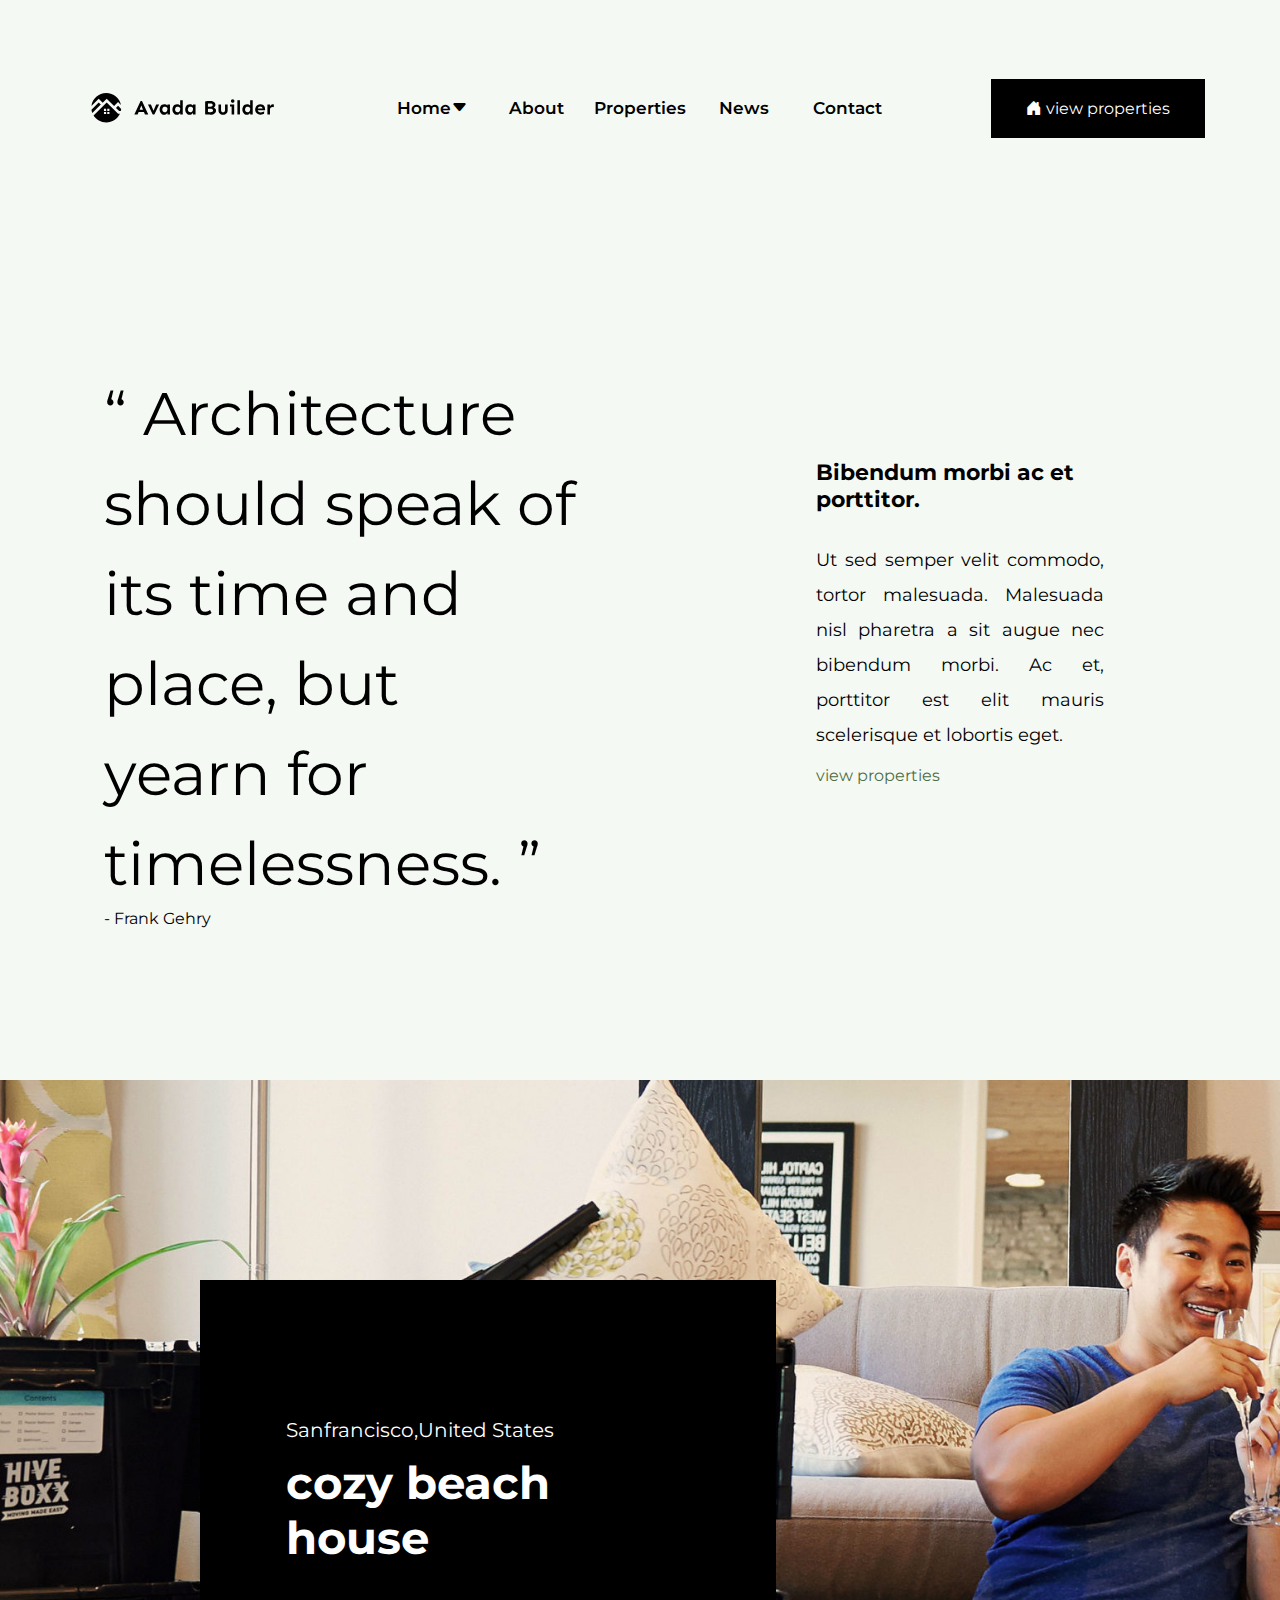
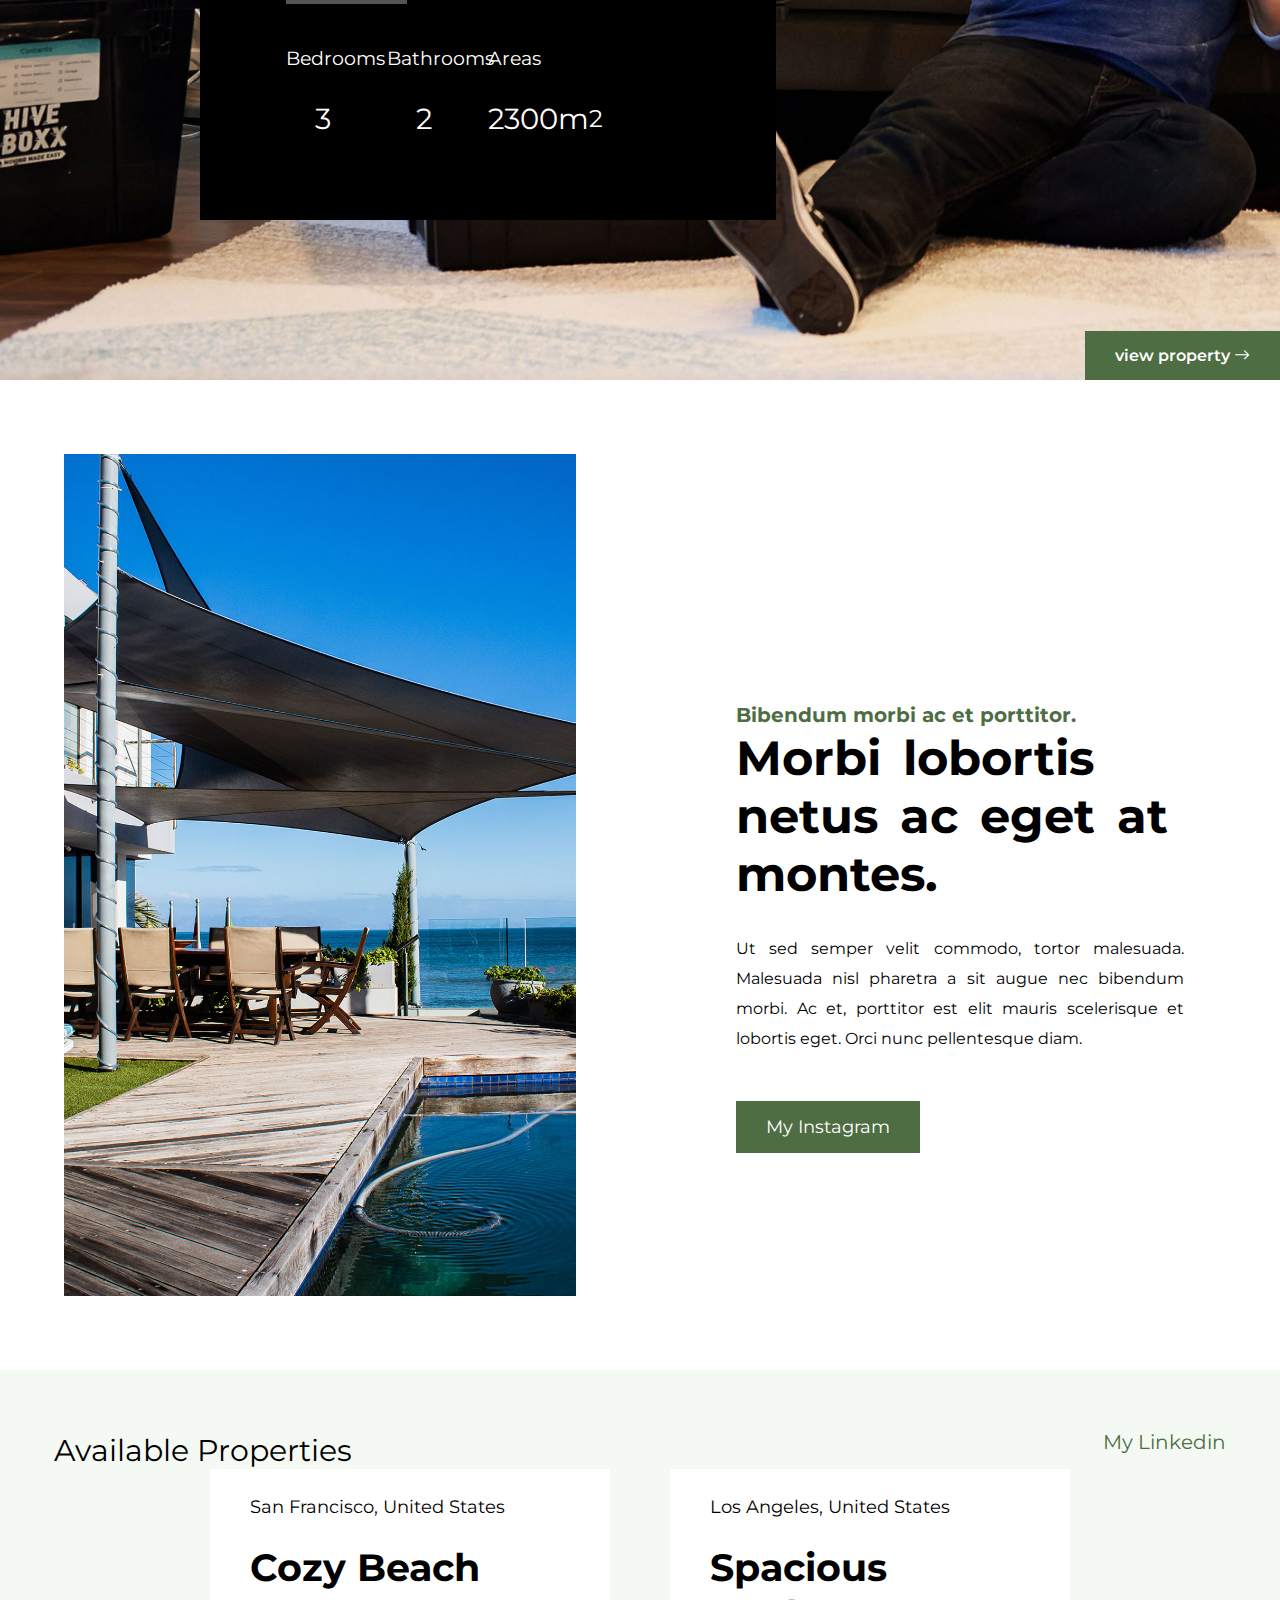
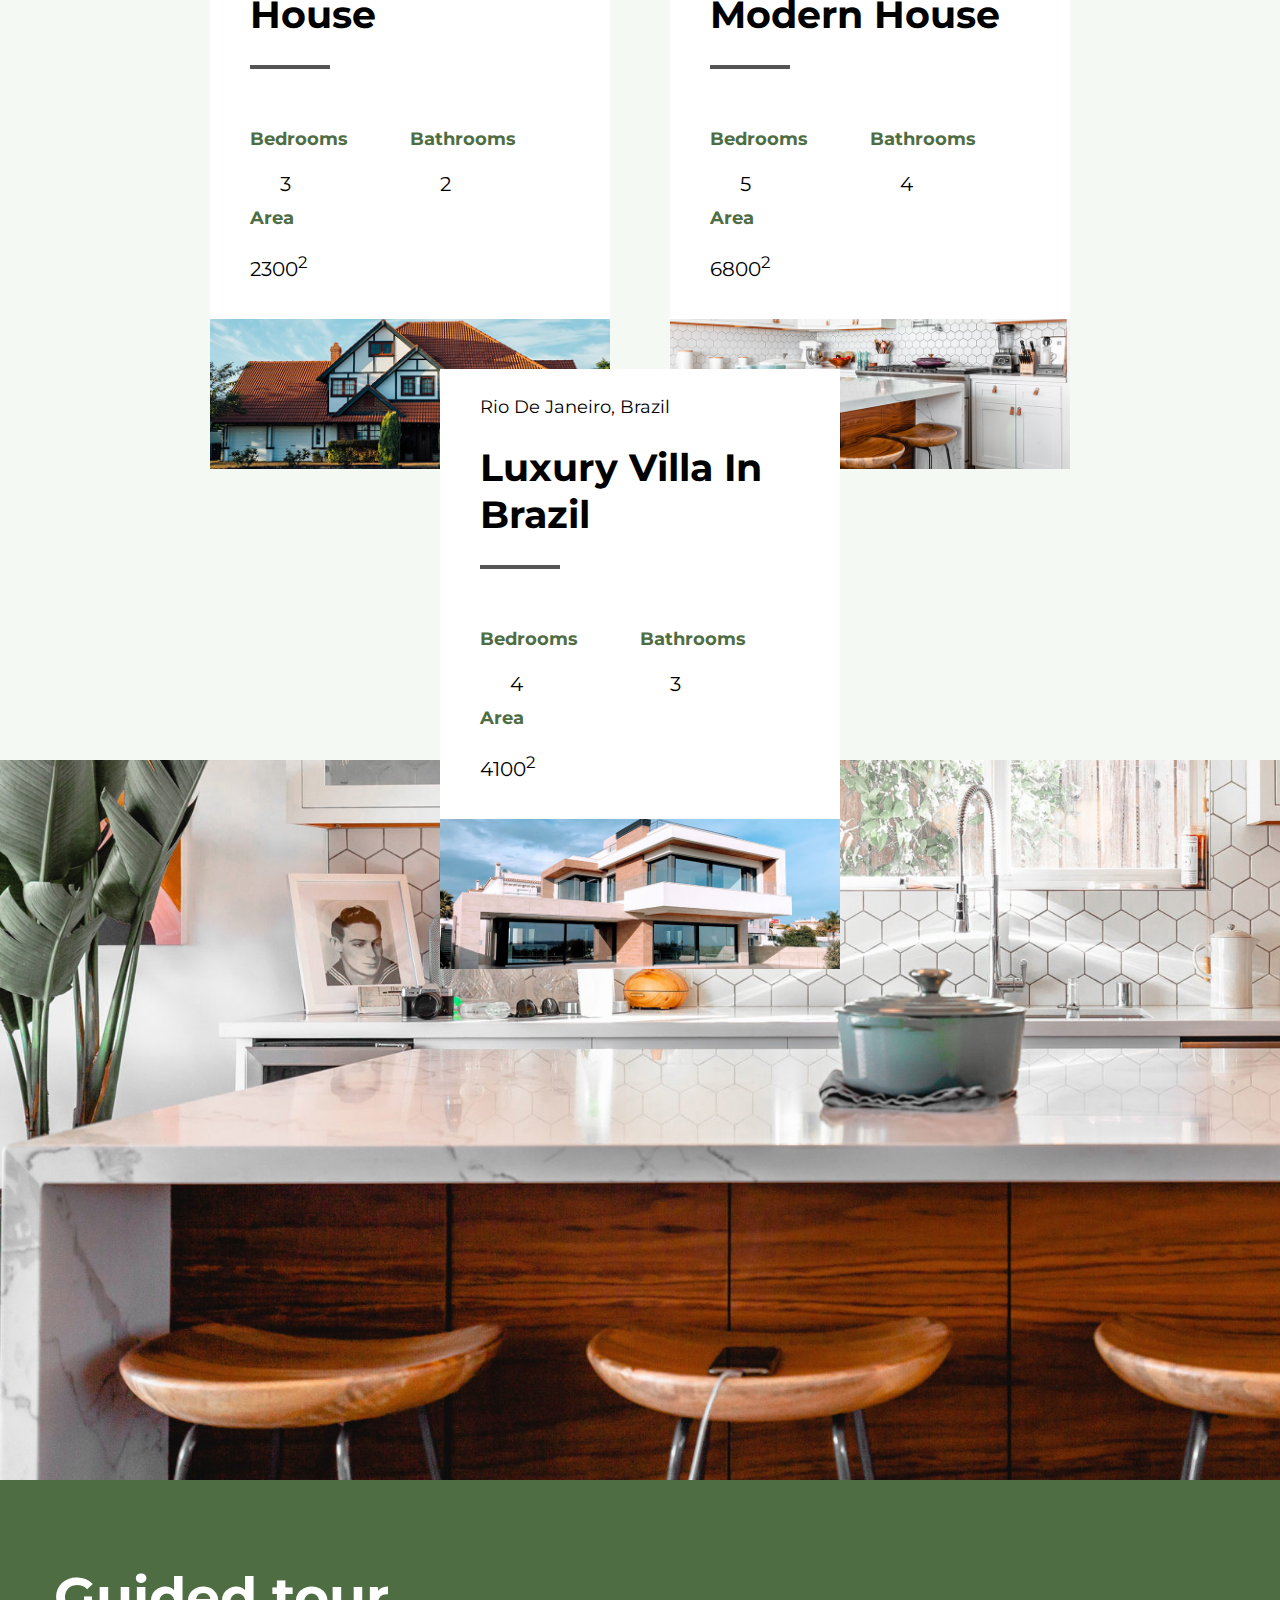
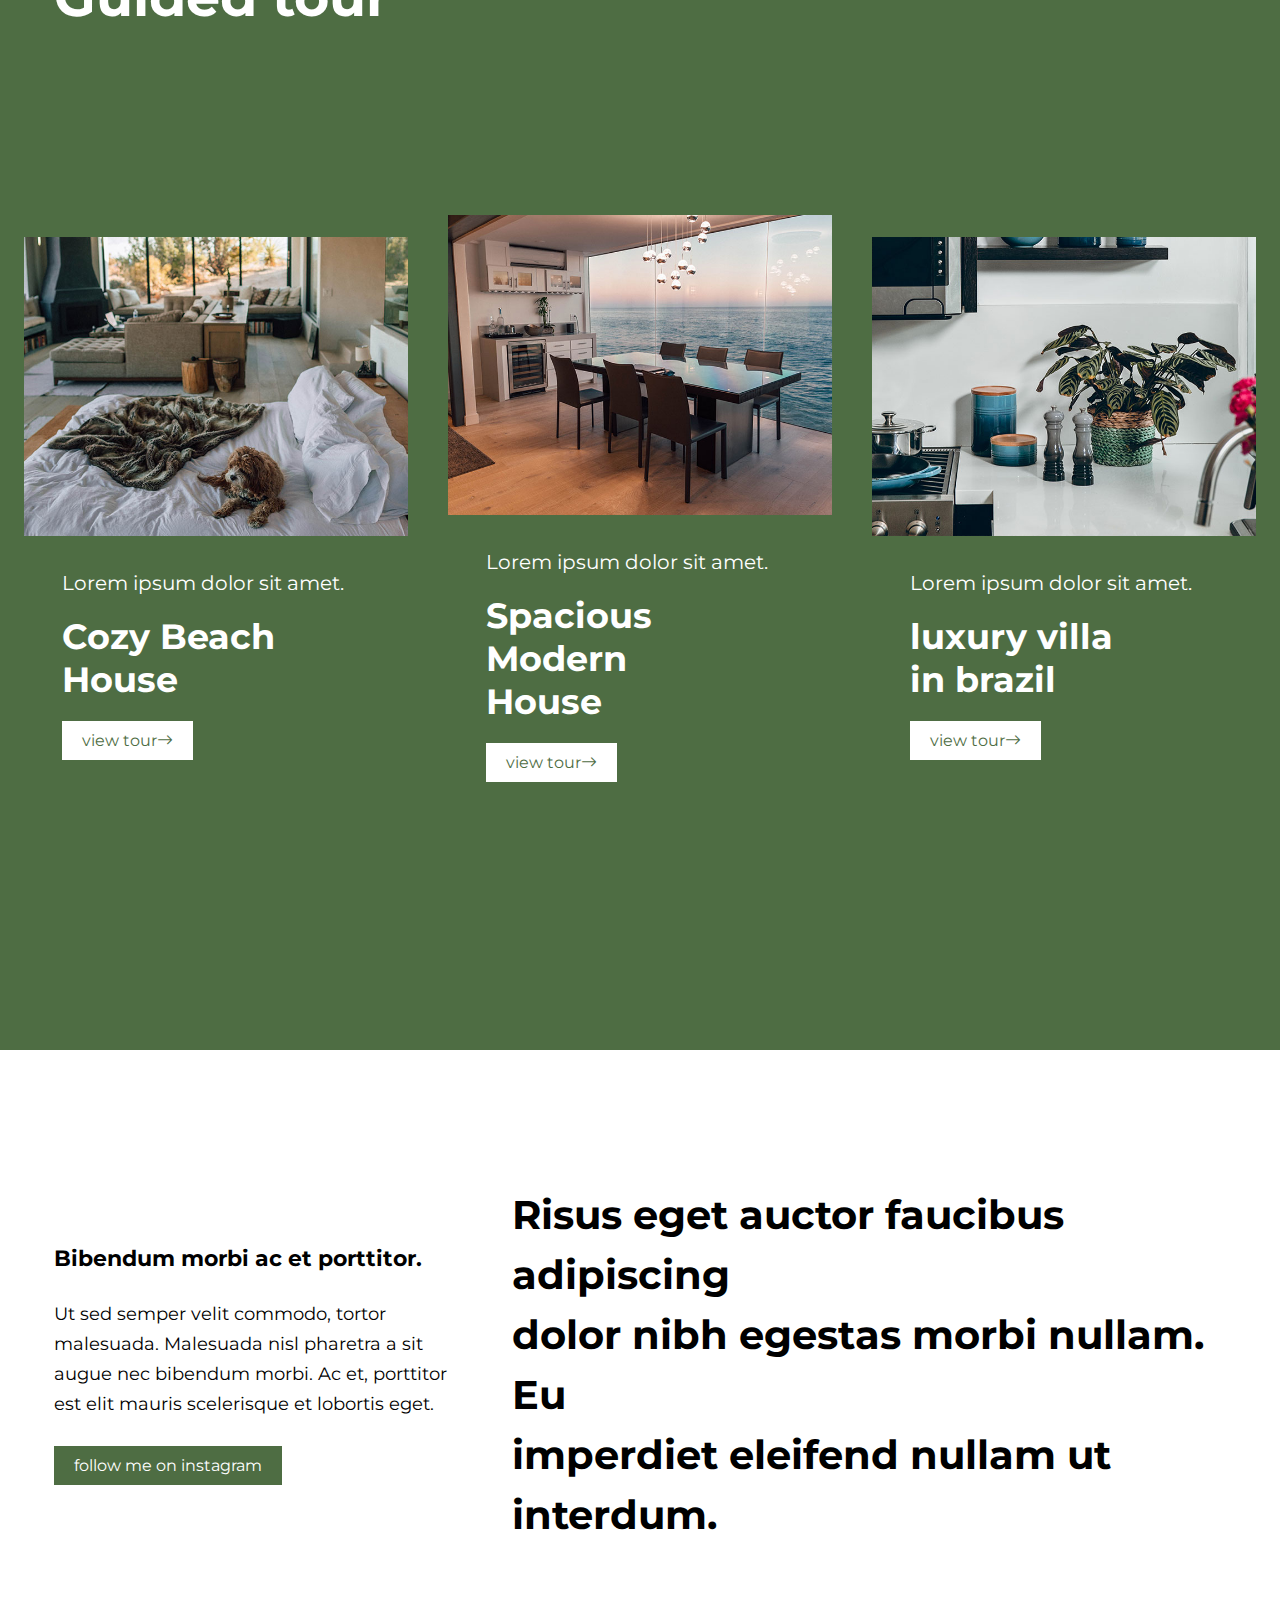
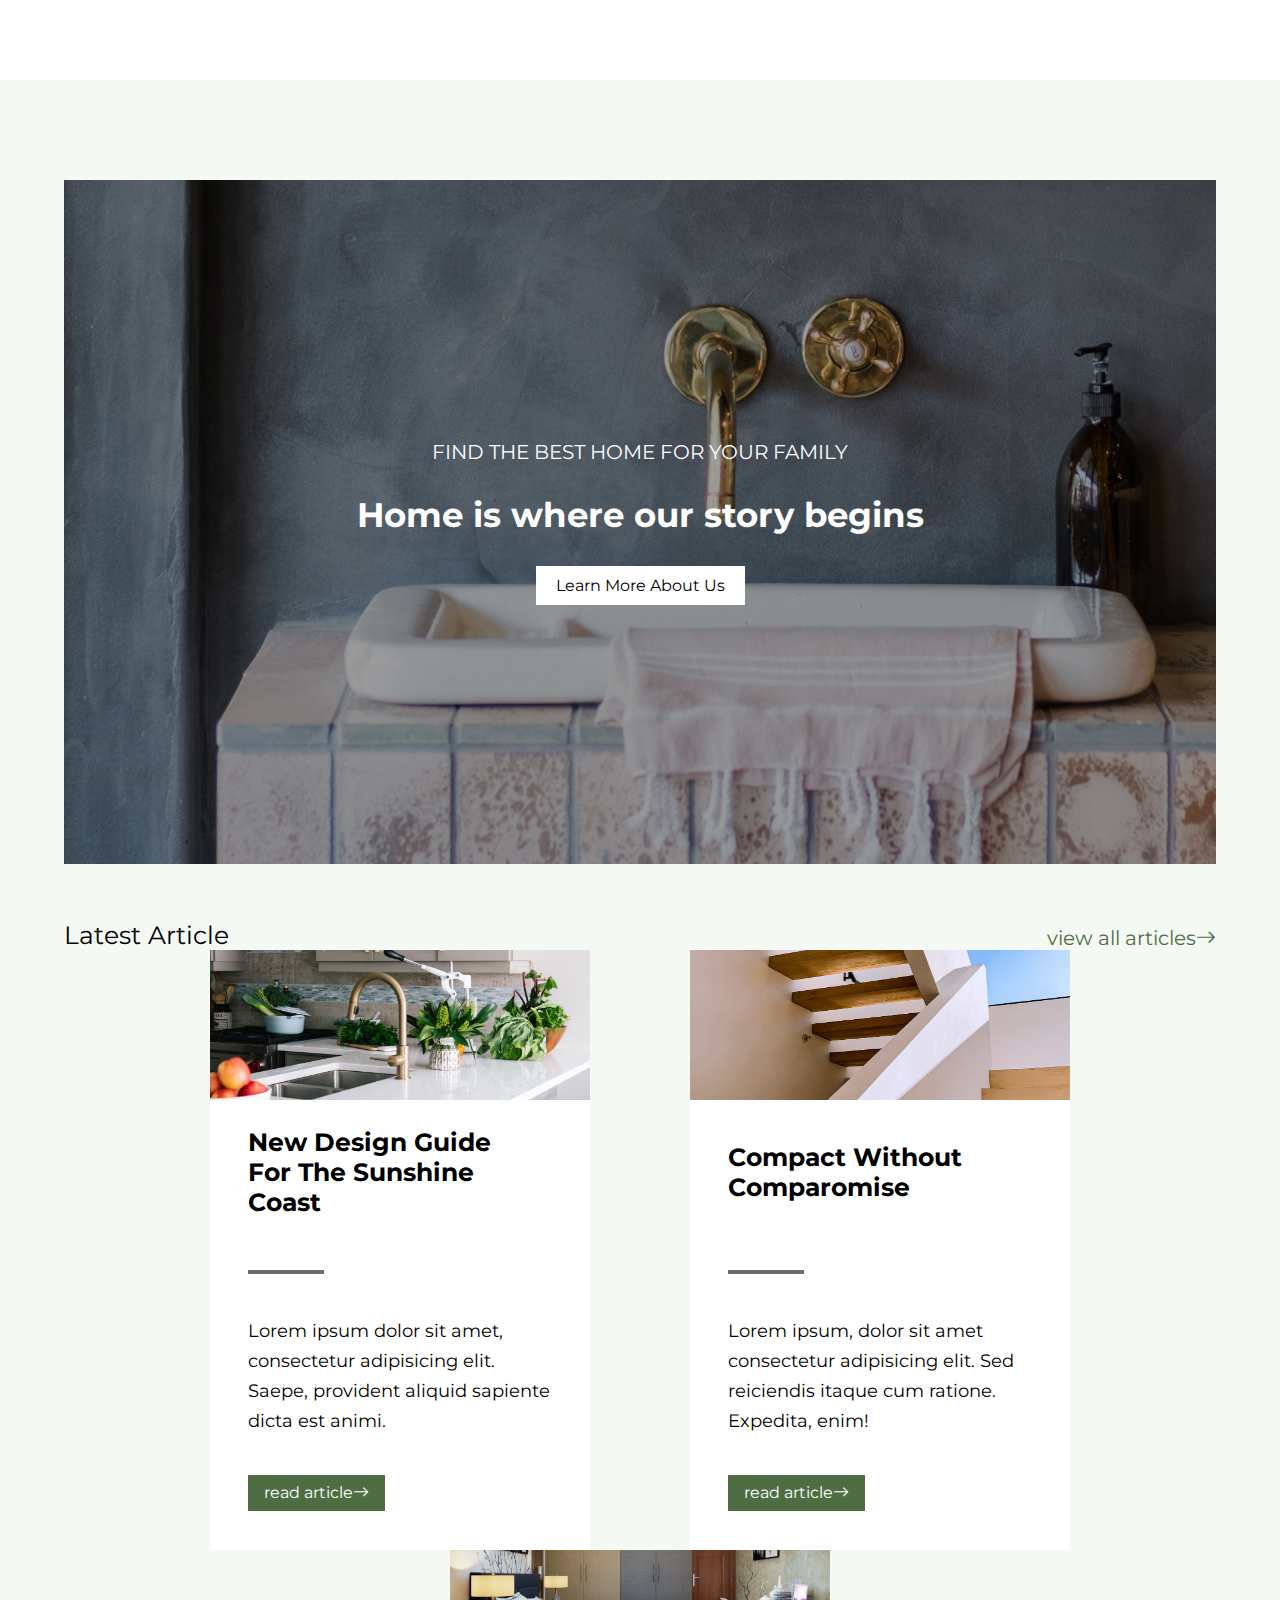
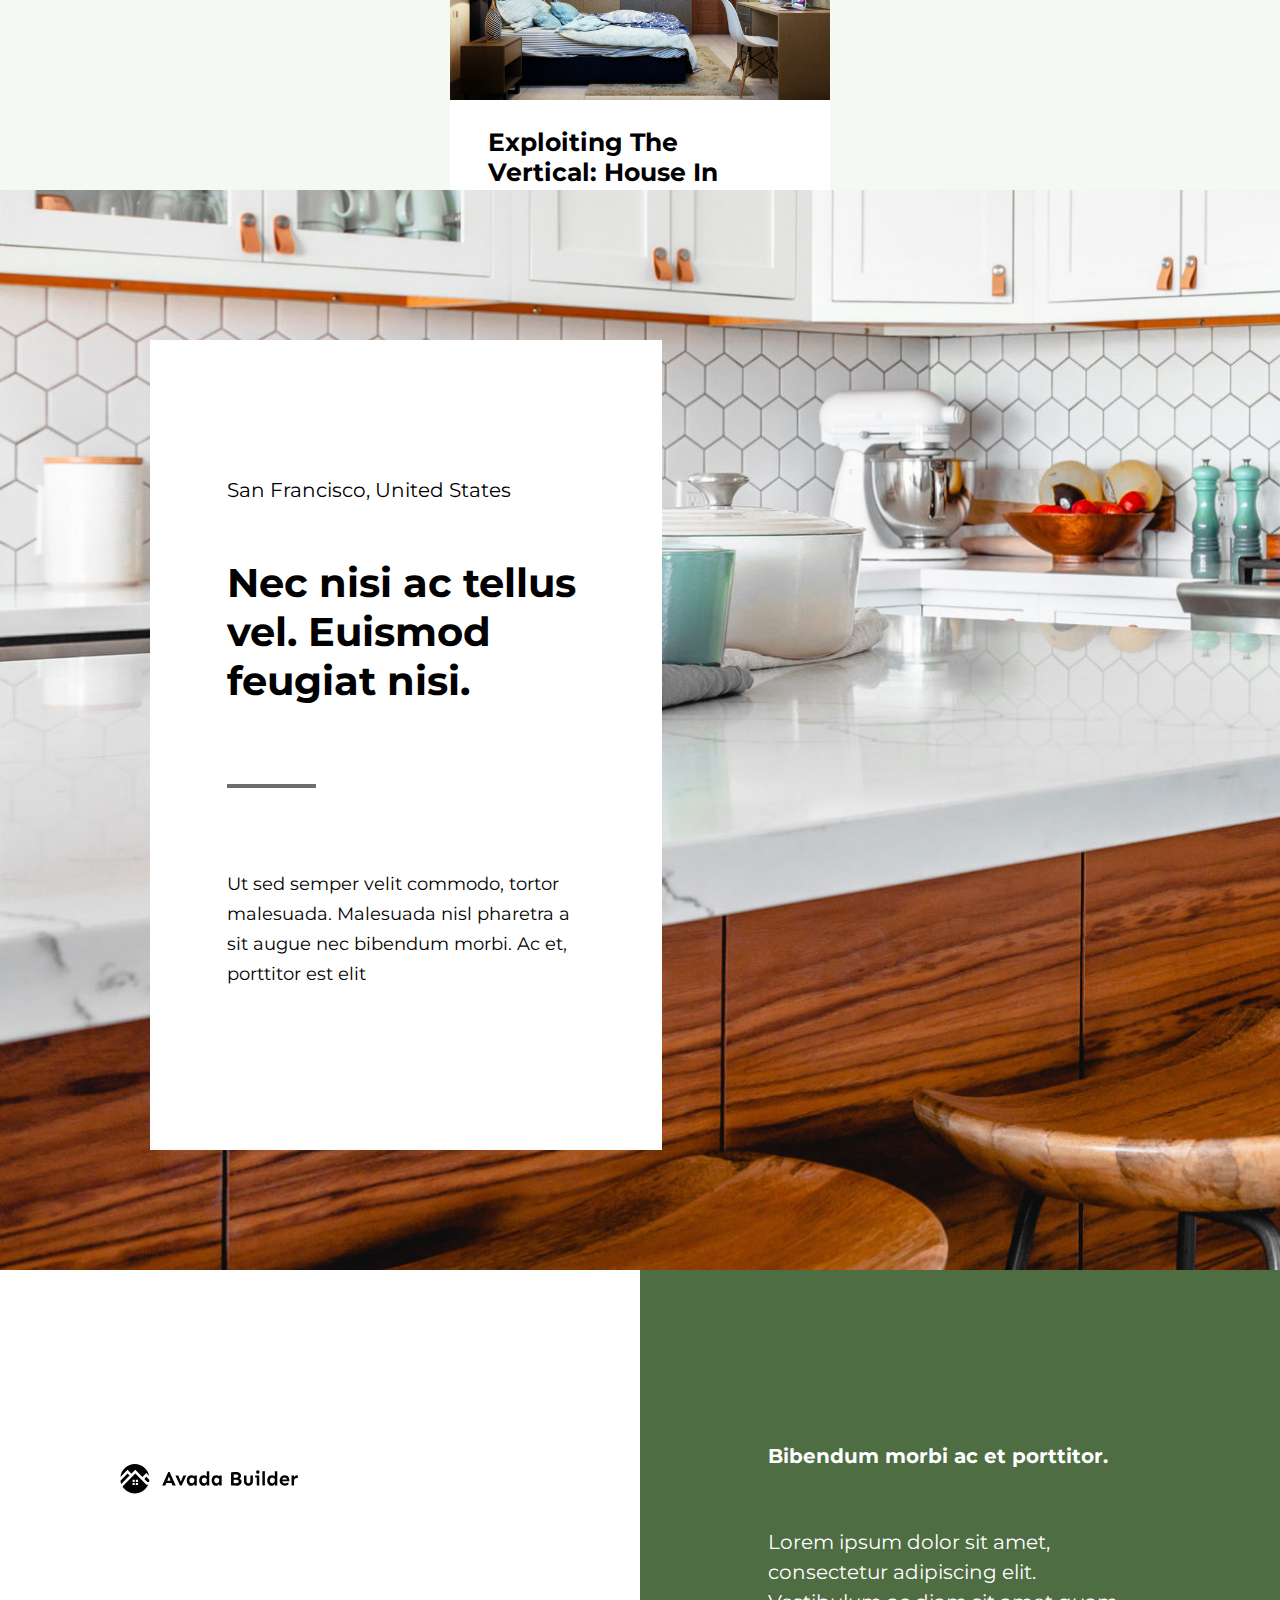
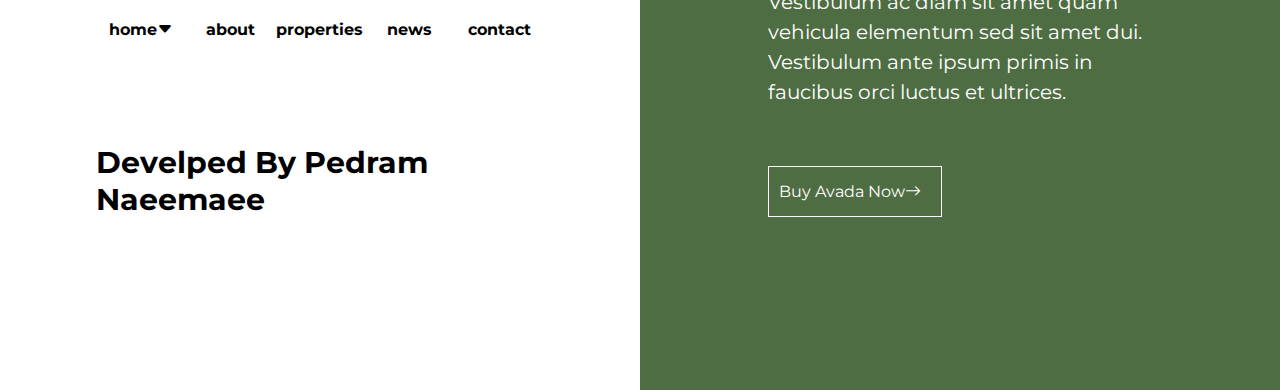
<file: index.html>
<!DOCTYPE html>
<html lang="en">

<head>
    <meta charset="UTF-8">
    <meta name="viewport" content="width=device-width, initial-scale=1.0">
    <title>Document</title>
    <link rel="stylesheet" href="asset/style/global.css">
    <link rel="stylesheet" href="asset/style/master.css">
    <link rel="stylesheet" href="asset/fontelo/css/fontello.css">
    <link rel="stylesheet" href="asset/bootIcon/font/bootstrap-icons.css">
</head>

<body>
    <section class="row top-page">
        <header class="row">
            <nav>
                <figure>
                    <img src="asset/img/builder-logo.svg" alt="">
                </figure>
                <ul>
                    <li><a href="">home <i class="bi bi-caret-down-fill"></i></a>
                        <ul class="drop">
                            <li><a href="">home-default</a></li>
                            <li><a href="">home-alternate</a></li>
                        </ul>
                    </li>
                    <li><a href="">about</a></li>
                    <li><a href="">properties</a></li>
                    <li><a href="">news</a></li>
                    <li><a href="">contact</a></li>
                </ul>
                <div>
                    <a href=""><i class="bi bi-house-door-fill">&nbsp;</i>view properties</a>
                </div>
            </nav>
        </header>
        <div class="row">
            <span>
                <blockquote>
                    <q>
                        Architecture should speak of its time and place, but yearn for timelessness.
                    </q>
                </blockquote>
                <p>
                    - Frank Gehry
                </p>
            </span>
            <div class="row">
                <article>
                    <h3>Bibendum morbi ac et porttitor.</h3>
                    <p>Ut sed semper velit commodo, tortor malesuada. Malesuada nisl pharetra a sit augue nec bibendum
                        morbi. Ac et, porttitor est elit mauris scelerisque et lobortis eget.</p>
                    <a href="">view properties</a>
                </article>
            </div>
        </div>
    </section>
    <section class="cozy row">
        <div class="row">
            <p>sanfrancisco,united states</p>
            <h2>cozy beach house</h2>
            <div></div>
            <span>
                <p>bedrooms</p>
                <p>bathrooms</p>
                <p>areas</p>
            </span>
            <section class="row">
                <p>3</p>
                <p>2</p>
                <p>2300m<sup>2</sup></p>
            </section>
        </div>
        <a href="">view property&nbsp;<i class="bi bi-arrow-right"></i></a>
    </section>
    <section class="row morbi">
        <figure class="row">
            <img src="asset/img/content-1.jpg" alt="">
        </figure>
        <div class="row">
            <span class="row">
                <p class="row">Bibendum morbi ac et porttitor.</p>
                <article class="row">
                    <h2>Morbi lobortis netus ac eget at montes.</h2>
                    <p>Ut sed semper velit commodo, tortor malesuada. Malesuada nisl pharetra a sit augue nec bibendum
                        morbi. Ac et, porttitor est elit mauris scelerisque et lobortis eget. Orci nunc pellentesque
                        diam.</p>
                </article>
                <div>
                    <a href="https://instagram.com/pedram__naeemaee?igshid=OGQ5ZDc2ODk2ZA==" target="_blank">my
                        instagram</a>
                </div>
            </span>
        </div>
    </section>
    <section class="row properties">
        <span class="row">
            <p>available properties</p>
            <div>
                <a href="https://www.linkedin.com/in/pedram-naeemaee-7b0789279" target="_blank">my linkedin</a>
            </div>
        </span>
        <div class="row">
            <div class="row">
                <p>san francisco, united states</p>
                <h2>cozy beach house</h2>
                <span></span>
                <div>
                    <span>
                        <p>bedrooms</p>
                        <p>bathrooms</p>
                        <p>3</p>
                        <p>2</p>
                    </span>
                    <div>
                        <p>area</p>
                        <p>2300<sup>2</sup></p>
                    </div>
                </div>
                <figure><img src="asset/img/project-small-5.jpg" alt=""></figure>
            </div>
            <div class="row">
                <p>los angeles, united states</p>
                <h2>spacious modern house</h2>
                <span></span>
                <div>
                    <span>
                        <p>bedrooms</p>
                        <p>bathrooms</p>
                        <p>5</p>
                        <p>4</p>
                    </span>
                    <div>
                        <p>area</p>
                        <p>6800<sup>2</sup></p>
                    </div>
                </div>
                <figure><img src="asset/img/project-small-3.jpg" alt=""></figure>
            </div>
            <div class="row">
                <p>rio de janeiro, brazil</p>
                <h2>luxury villa in brazil</h2>
                <span></span>
                <div>
                    <span>
                        <p>bedrooms</p>
                        <p>bathrooms</p>
                        <p>4</p>
                        <p>3</p>
                    </span>
                    <div>
                        <p>area</p>
                        <p>4100<sup>2</sup></p>
                    </div>
                </div>
                <figure><img src="asset/img/project-small-9.jpg" alt=""></figure>
            </div>
        </div>
    </section>
    <section class="bgi">
    </section>
    <section class="row tour">
        <h2>Guided tour</h2>
        <div>
            <span class="row">
                <figure>
                    <a href="">
                        <img src="asset/img/video-1.jpg" alt="">
                    </a>
                </figure>
                <p>Lorem ipsum dolor sit amet.</p>
                <h3>Cozy Beach<br> House</h3>
                <div>
                    <a href="">view tour<i class="bi bi-arrow-right"></i></a>
                </div>
            </span>
            <span class="row">
                <figure>
                    <a href="">
                        <img src="asset/img/video-3.jpg" alt="">
                    </a>
                </figure>
                <p>Lorem ipsum dolor sit amet.</p>
                <h3>Spacious Modern<br> House</h3>
                <div>
                    <a href="">view tour<i class="bi bi-arrow-right"></i></a>
                </div>
            </span>
            <span class="row">
                <figure>
                    <a href="">
                        <img src="asset/img/video-5.jpg" alt="">
                    </a>
                </figure>
                <p>Lorem ipsum dolor sit amet.</p>
                <h3>luxury villa<br> in brazil</h3>
                <div>
                    <a href="">view tour<i class="bi bi-arrow-right"></i></a>
                </div>
            </span>
        </div>
    </section>
    <section class="midpage row">
        <article class="row">
            <h5>Bibendum morbi ac et porttitor.</h5>
            <p>Ut sed semper velit commodo, tortor malesuada. Malesuada nisl pharetra a sit augue nec bibendum morbi. Ac
                et, porttitor est elit mauris scelerisque et lobortis eget.</p>
            <div>
                <a href="https://instagram.com/pedram__naeemaee?igshid=OGQ5ZDc2ODk2ZA==" target="_blank">follow me on
                    instagram</a>
            </div>
        </article>
        <h2>Risus eget auctor faucibus adipiscing<br> dolor nibh egestas morbi nullam. Eu<br> imperdiet eleifend nullam
            ut interdum.</h2>
    </section>
    <section class="latestarticle row">
        <section>
            <div>
                <p>FIND THE BEST HOME FOR YOUR FAMILY</p>
                <h3>Home is where our story begins</h3>
                <div>
                    <a href="">learn more about us</a>
                </div>
            </div>
        </section>
        <span>
            <p>latest article</p>
            <a href="">view all articles<i class="bi bi-arrow-right"></i></a>
        </span>
        <div class="row">
            <div>
                <figure><img src="asset/img/banner-4-scaled.jpg" alt=""></figure>
                <h3>new design guide<br> for the sunshine<br> coast</h3>
                <span></span>
                <p>Lorem ipsum dolor sit amet, consectetur adipisicing elit. Saepe, provident aliquid sapiente dicta est
                    animi.</p>
                <div>
                    <a href="">read article<i class="bi bi-arrow-right"></i></a>
                </div>
            </div>
            <div>
                <figure><img src="asset/img/banner-22-scaled.jpg" alt=""></figure>
                <h3>compact without comparomise</h3>
                <span></span>
                <p>Lorem ipsum, dolor sit amet consectetur adipisicing elit. Sed reiciendis itaque cum ratione.
                    Expedita, enim!</p>
                <div>
                    <a href="">read article<i class="bi bi-arrow-right"></i></a>
                </div>
            </div>
            <div>
                <figure><img src="asset/img/banner-24-scaled.jpg" alt=""></figure>
                <h3>exploiting the<br> vertical: house in<br> montreal</h3>
                <span></span>
                <p>Lorem ipsum dolor sit amet consectetur adipisicing elit. Incidunt quia quis exercitationem vitae
                    voluptatem sapiente.</p>
                <div>
                    <a href="">read article<i class="bi bi-arrow-right"></i></a>
                </div>
            </div>
        </div>
    </section>
    <section class="bottompage row">
        <div>
            <span>
                <h5>San Francisco, United States</h5>
                <h2>Nec nisi ac tellus<br> vel. Euismod<br> feugiat nisi.</h2>
                <span></span>
                <p>Ut sed semper velit commodo, tortor malesuada. Malesuada nisl pharetra a sit augue nec bibendum
                    morbi. Ac et, porttitor est elit</p>
            </span>
        </div>
    </section>
    <footer class="row">
        <span class="row">
            <div>
                <figure>
                    <img src="asset/img/builder-logo.svg" alt="">
                </figure>
                <nav class="row">
                    <ul class="row">
                        <li><a href="">home <i class="bi bi-caret-down-fill"></i></a>
                            <ul>
                                <li><a href="">home-default</a></li>
                                <li><a href="">home-alternate</a></li>
                            </ul>
                        </li>
                        <li><a href="">about</a></li>
                        <li><a href="">properties</a></li>
                        <li><a href="">news</a></li>
                        <li><a href="">contact</a></li>
                    </ul>
                </nav>
                <p><a href="">develped by pedram naeemaee</a></p>
            </div>
        </span>
        <div class="row">
            <span class="row">
                <h5>Bibendum morbi ac et porttitor.</h5>
                <p>Lorem ipsum dolor sit amet, consectetur adipiscing elit. Vestibulum ac diam sit amet quam vehicula elementum sed sit amet dui. Vestibulum ante ipsum primis in faucibus orci luctus et ultrices.</p>
                <div>
                    <a href="">buy avada now<i class="bi bi-arrow-right"></i></a>
                </div>
            </span>
        </div>
    </footer>
</body>

</html>
</file>
<file: asset/style/global.css>
*, *::before, *::after {
  padding: 0;
  margin: 0;
  box-sizing: border-box;
}

.row {
  display: flex;
  flex-wrap: wrap;
}

body {
  font-family: montserrat;
}

@font-face {
  font-family: montserrat;
  src: url(../font/Montserrat-VariableFont_wght.ttf);
}/*# sourceMappingURL=global.css.map */
</file>
<file: asset/style/master.css>
.top-page {
  width: 100%;
  height: 120vh;
  background-color: #f5f9f4;
}
.top-page > header {
  width: 100%;
  height: 20%;
  padding: 30px;
}
.top-page > header > nav {
  width: 100%;
  height: 100%;
  display: flex;
}
.top-page > header > nav > figure {
  width: 25%;
  height: 100%;
  display: flex;
  justify-content: center;
  align-items: center;
}
.top-page > header > nav > figure > img {
  -o-object-fit: cover;
     object-fit: cover;
  width: 60%;
}
.top-page > header > nav > ul {
  width: 50%;
  height: 100%;
  display: flex;
  flex-wrap: wrap;
  display: flex;
  justify-content: center;
  align-items: center;
}
.top-page > header > nav > ul > li {
  width: 17%;
  height: 30%;
  display: flex;
  align-items: center;
  position: relative;
}
.top-page > header > nav > ul > li:hover .drop {
  visibility: visible;
  opacity: 1;
  top: 80%;
  left: 0;
}
.top-page > header > nav > ul > li > .drop {
  width: 120%;
  display: flex;
  flex-wrap: wrap;
  position: absolute;
  top: 120%;
  left: 0;
  border: 1px solid #4e6d43;
  opacity: 0;
  visibility: hidden;
  transition: 0.3s;
}
.top-page > header > nav > ul > li > .drop > li {
  width: 100%;
  list-style-type: none;
}
.top-page > header > nav > ul > li > .drop > li > a {
  width: 100%;
  display: flex;
  justify-content: center;
  align-items: center;
  text-decoration: none;
  background-color: white;
  color: black;
  transition: 0.4s;
  padding: 10px;
}
.top-page > header > nav > ul > li > .drop > li > a:hover {
  background-color: #4e6d43;
  color: white;
}
.top-page > header > nav > ul > li > a {
  width: 100%;
  text-decoration: none;
  text-transform: capitalize;
  font-size: 17px;
  display: flex;
  justify-content: center;
  color: black;
  transition: 0.4s;
  font-weight: 600;
}
.top-page > header > nav > ul > li > a:hover {
  color: #4e6d43;
}
.top-page > header > nav > div {
  width: 25%;
  height: 100%;
  display: flex;
  justify-content: center;
  align-items: center;
}
.top-page > header > nav > div > a {
  color: white;
  background-color: black;
  padding: 20px 35px 20px 35px;
  text-decoration: none;
  display: flex;
  justify-content: center;
  align-items: center;
  transition: 0.4s;
}
.top-page > header > nav > div > a:hover {
  background-color: #4e6d43;
}
.top-page > div {
  width: 100%;
  height: 80%;
}
.top-page > div > span {
  width: 50%;
  display: flex;
  justify-content: center;
  align-content: center;
  flex-wrap: wrap;
}
.top-page > div > span > blockquote {
  width: 80%;
  display: flex;
  justify-content: center !important;
  align-items: center;
}
.top-page > div > span > blockquote > q {
  font-size: 60px;
  line-height: 90px;
  padding-left: 40px;
}
.top-page > div > span > p {
  width: 80%;
  display: flex;
  justify-content: start;
  align-items: start;
  padding-left: 40px;
}
.top-page > div > div {
  width: 50%;
  height: 100%;
  justify-content: center;
  align-items: center;
}
.top-page > div > div > article {
  width: 45%;
  height: 50%;
  display: flex;
  flex-wrap: wrap;
}
.top-page > div > div > article > h3 {
  width: 100%;
  font-size: 22px;
  display: flex;
  align-items: center;
  justify-content: center;
  height: 25%;
}
.top-page > div > div > article > p {
  line-height: 35px;
  width: 100%;
  display: flex;
  align-items: center;
  justify-content: center;
  text-align: justify;
  font-size: 18px;
  height: 50%;
}
.top-page > div > div > article > a {
  height: 25%;
  width: 100%;
  display: flex;
  text-decoration: none;
  color: #4e6d43;
  padding-top: 10px;
}

.cozy {
  width: 100%;
  height: 100vh;
  background-image: url(../img/banner-30-scaled.jpg);
  background-size: cover;
  position: relative;
}
.cozy > div {
  width: 45%;
  height: 60%;
  background-color: #000000;
  margin-top: 200px;
  margin-left: 200px;
  justify-content: center;
  align-items: center;
}
.cozy > div > * {
  color: white;
  width: 70%;
  display: flex;
  justify-content: start;
  align-items: center;
}
.cozy > div > p {
  text-transform: capitalize;
  height: 30%;
  align-items: end;
  font-size: 20px;
}
.cozy > div > h2 {
  font-size: 45px;
  height: 25%;
}
.cozy > div > div {
  position: relative;
  height: 10%;
}
.cozy > div > div::after {
  position: absolute;
  content: "";
  background-color: #545454;
  width: 30%;
  height: 4px;
  left: 0;
  top: calc(50% - 4px);
}
.cozy > div > span {
  height: 10%;
}
.cozy > div > span > p {
  width: 25%;
  text-transform: capitalize;
  font-size: 19px;
  display: flex;
  align-items: center;
  height: 100%;
}
.cozy > div > section {
  height: 25%;
  align-items: start;
}
.cozy > div > section > p {
  width: 25%;
  height: 50%;
  font-size: 29px;
  padding-left: 29px;
  display: flex;
  align-items: center;
}
.cozy > div > section > p:nth-of-type(3) {
  padding-left: 0 !important;
}
.cozy > a {
  color: white;
  background-color: #4e6d43;
  padding: 15px 30px 15px 30px;
  font-weight: 600;
  height: -moz-fit-content;
  height: fit-content;
  text-decoration: none;
  position: absolute;
  right: 0;
  bottom: 0;
}

.morbi {
  width: 100%;
  height: 110vh;
}
.morbi > figure {
  width: 50%;
  height: 100%;
  justify-content: center;
  align-items: center;
}
.morbi > figure > img {
  width: 80%;
  height: 85%;
  -o-object-fit: cover;
     object-fit: cover;
}
.morbi > div {
  width: 50%;
  height: 100%;
  justify-content: center;
  align-items: center;
}
.morbi > div > span {
  width: 70%;
  height: 60%;
}
.morbi > div > span > * {
  width: 100%;
}
.morbi > div > span > p {
  color: #4e6d43;
  font-size: 20px;
  font-weight: bold;
  align-items: end;
  justify-content: start;
  height: 25%;
}
.morbi > div > span > article {
  height: 60%;
  display: flex;
}
.morbi > div > span > article > h2 {
  font-size: 48px;
  word-spacing: 8px;
  width: 100%;
  height: 50%;
  display: flex;
  align-items: center;
}
.morbi > div > span > article > p {
  width: 100%;
  height: 50%;
  text-align: justify;
  line-height: 30px;
  display: flex;
  align-items: center;
}
.morbi > div > span > div {
  width: 100%;
  height: 15%;
  display: flex;
  align-items: center;
  justify-content: start;
}
.morbi > div > span > div > a {
  color: white;
  background-color: #4e6d43;
  padding: 15px 30px 15px 30px;
  font-size: 18px;
  text-decoration: none;
  text-transform: capitalize;
}

.properties {
  width: 100%;
  height: 110vh;
  background-color: #f5f9f4;
}
.properties > span {
  width: 100%;
  height: 10%;
}
.properties > span > * {
  width: 50%;
  height: 100%;
}
.properties > span > p {
  text-transform: capitalize;
  font-size: 30px;
  padding-left: 54px;
  align-items: end;
  display: flex;
}
.properties > span > div {
  width: calc(50% - 24px);
  display: flex;
  align-items: end;
  justify-content: end;
  margin-right: 24px;
}
.properties > span > div > a {
  color: #4e6d43;
  text-transform: capitalize;
  text-decoration: none;
  transition: 0.4s;
  padding: 15px 30px 15px 30px;
  font-size: 20px;
}
.properties > span > div > a:hover {
  background-color: white;
}
.properties > div {
  width: 100%;
  height: 90%;
  justify-content: center;
  align-items: center;
}
.properties > div > div {
  width: 400px;
  height: 500px;
  margin: 0 30px;
  justify-content: center;
  background-color: white;
}
.properties > div > div > figure {
  width: 100%;
  height: 30%;
}
.properties > div > div > figure > img {
  width: 100%;
  height: 100%;
  -o-object-fit: cover;
     object-fit: cover;
}
.properties > div > div > p {
  width: 80%;
  height: 15%;
  display: flex;
  align-items: center;
  justify-content: start;
  text-transform: capitalize;
  font-size: 18px;
}
.properties > div > div > h2 {
  width: 80%;
  font-size: 38px;
  height: 20%;
  text-transform: capitalize;
}
.properties > div > div > span {
  height: 10%;
  width: 80%;
  position: relative;
}
.properties > div > div > span::after {
  width: 25%;
  height: 4px;
  content: "";
  background-color: #545454;
  position: absolute;
  top: calc(50% - 4px);
  left: 0;
}
.properties > div > div > div {
  width: 80%;
  height: 45%;
  display: flex;
  align-content: center;
  flex-wrap: wrap;
}
.properties > div > div > div > span {
  width: 100%;
  height: 40%;
  display: flex;
  flex-wrap: wrap;
}
.properties > div > div > div > span > p {
  width: 50%;
  display: flex;
  align-items: center;
  text-transform: capitalize;
  color: #4e6d43;
  font-size: 18px;
  font-weight: bold;
}
.properties > div > div > div > span > p:nth-of-type(3), .properties > div > div > div > span > p:nth-of-type(4) {
  font-size: 20px;
  padding-left: 30px;
  color: #000000;
  font-weight: normal;
}
.properties > div > div > div > div {
  width: 100%;
  height: 40%;
}
.properties > div > div > div > div > p {
  width: 100%;
  text-transform: capitalize;
  height: 50%;
  color: #4e6d43;
  font-size: 18px;
  font-weight: bold;
}
.properties > div > div > div > div > p:nth-of-type(2) {
  font-weight: bold;
  font-size: 20px;
  color: #000000;
  font-weight: normal;
}

.bgi {
  width: 100%;
  height: 80vh;
  background-image: url(../img/banner-3-scaled.jpg);
  background-repeat: no-repeat;
  background-size: cover;
}

.tour {
  width: 100%;
  height: 130vh;
  background-color: #4e6d43;
}
.tour > h2 {
  width: 100%;
  height: 20%;
  padding-left: 54px;
  font-size: 54px;
  color: white;
  display: flex;
  align-items: center;
}
.tour > div {
  width: 100%;
  height: 80%;
  display: flex;
  justify-content: center;
}
.tour > div > span {
  width: 30%;
  height: 80%;
  margin: 0 20px;
  justify-content: center;
  align-content: center;
}
.tour > div > span > * {
  margin-top: 20px;
}
.tour > div > span > figure {
  width: 100%;
  height: 40%;
}
.tour > div > span > figure > a {
  width: 100%;
  height: 100%;
}
.tour > div > span > figure > a > img {
  width: 100%;
  height: 100%;
  -o-object-fit: cover;
     object-fit: cover;
}
.tour > div > span > p {
  width: 80%;
  font-size: 20px;
  color: white;
  padding-top: 15px;
}
.tour > div > span > h3 {
  color: white;
  font-size: 35px;
  width: 80%;
}
.tour > div > span > div {
  width: 80%;
  display: flex;
  justify-content: start;
  align-items: start;
}
.tour > div > span > div > a {
  color: #4e6d43;
  background-color: white;
  padding: 10px 20px 10px 20px;
  text-decoration: none;
}

.midpage {
  width: 100%;
  height: 70vh;
  align-items: center;
}
.midpage > article {
  width: 40%;
  height: 55%;
}
.midpage > article > * {
  padding: 0 54px;
}
.midpage > article > h5 {
  font-size: 22px;
  width: 100%;
  display: flex;
  align-items: end;
}
.midpage > article > p {
  line-height: 30px;
  display: flex;
  align-items: center;
  font-size: 18px;
}
.midpage > article > div {
  width: 100%;
  display: flex;
  justify-content: start;
  align-items: start;
}
.midpage > article > div > a {
  color: white;
  background-color: #4e6d43;
  padding: 10px 20px 10px 20px;
  text-decoration: none;
}
.midpage > h2 {
  width: 60%;
  height: 55%;
  font-size: 40px;
  display: flex;
  align-items: center;
  line-height: 60px;
  justify-content: end;
  padding-right: 54px;
}

.latestarticle {
  width: 100%;
  height: 190vh;
  background-color: #f5f9f4;
  justify-content: center;
}
.latestarticle > section {
  width: 90% !important;
  height: 40% !important;
  background-image: url(../img/banner-19-scaled.jpg);
  background-size: cover;
  background-repeat: no-repeat;
  position: relative;
  margin-top: 100px;
  display: flex;
  justify-content: center;
  align-items: center;
}
.latestarticle > section > div {
  width: 50%;
  display: flex;
  flex-wrap: wrap;
  justify-content: center;
}
.latestarticle > section > div > * {
  margin: 15px 0;
  color: white;
  position: relative;
}
.latestarticle > section > div > p {
  width: 100%;
  font-weight: normal;
  font-size: 20px;
  display: flex;
  justify-content: center;
}
.latestarticle > section > div > h3 {
  width: 100%;
  font-size: 34px;
  display: flex;
  justify-content: center;
}
.latestarticle > section > div > div {
  width: 100%;
  display: flex;
  justify-content: center;
  align-items: center;
}
.latestarticle > section > div > div > a {
  color: black;
  background-color: white;
  padding: 10px 20px 10px 20px;
  text-decoration: none;
  text-transform: capitalize;
  transition: 0.4s;
}
.latestarticle > section > div > div > a:hover {
  background-color: #4e6d43;
  color: white;
}
.latestarticle > section > div::before {
  content: "";
  background-color: rgba(0, 0, 0, 0.3843137255);
  position: absolute;
  top: 0;
  left: 0;
  width: 100%;
  height: 100%;
}
.latestarticle > span {
  width: 100%;
  height: 5%;
  display: flex;
  flex-wrap: wrap;
  align-items: end;
}
.latestarticle > span > p {
  width: 50%;
  text-transform: capitalize;
  font-size: 25px;
  padding-left: 64px;
}
.latestarticle > span > a {
  text-decoration: none;
  color: #4e6d43;
  width: 50%;
  display: flex;
  justify-content: end;
  padding-right: 64px;
  font-size: 20px;
}
.latestarticle > div {
  width: 100%;
  height: calc(55% - 100px);
  justify-content: center;
  align-items: center;
}
.latestarticle > div > div {
  width: 380px;
  height: 600px;
  margin: 0 50px;
  justify-content: center;
  display: flex;
  flex-wrap: wrap;
  background-color: white;
}
.latestarticle > div > div > figure {
  width: 100%;
  height: 25%;
}
.latestarticle > div > div > figure > img {
  width: 100%;
  height: 100%;
  -o-object-fit: cover;
     object-fit: cover;
}
.latestarticle > div > div > h3 {
  width: 80%;
  height: 20%;
  font-size: 25px;
  text-transform: capitalize;
  line-height: 30px;
  display: flex;
  align-items: center;
}
.latestarticle > div > div > span {
  width: 80%;
  height: 10%;
  position: relative;
}
.latestarticle > div > div > span::after {
  content: "";
  width: 25%;
  height: 4px;
  background-color: #6d6d6d;
  position: absolute;
  left: 0;
  top: calc(50% - 4px);
}
.latestarticle > div > div > p {
  width: 80%;
  height: 20%;
  display: flex;
  align-items: center;
  line-height: 30px;
  font-size: 18px;
}
.latestarticle > div > div > div {
  width: 80%;
  height: 15%;
  display: flex;
  justify-content: start;
  align-items: center;
}
.latestarticle > div > div > div > a {
  width: 45%;
  height: 40%;
  color: white;
  background-color: #4e6d43;
  text-decoration: none;
  display: flex;
  justify-content: center;
  align-items: center;
}

.bottompage {
  width: 100%;
  height: 120vh;
  background-image: url(../img/banner-9-scaled.jpg);
  background-size: cover;
  background-repeat: no-repeat;
  position: relative;
}
.bottompage > div {
  width: 40%;
  height: 75%;
  background-color: white;
  position: absolute;
  left: 150px;
  top: 150px;
  display: flex;
  justify-content: center;
  align-items: center;
}
.bottompage > div > span {
  width: 70%;
  height: 70%;
  display: flex;
  flex-wrap: wrap;
}
.bottompage > div > span > * {
  width: 100%;
  display: flex;
  justify-content: start;
}
.bottompage > div > span > h5 {
  height: 10%;
  display: flex;
  align-items: center;
  justify-content: start;
  font-size: 20px;
  font-weight: normal;
}
.bottompage > div > span > h2 {
  height: 40%;
  font-size: 40px;
  display: flex;
  align-items: center;
}
.bottompage > div > span > span {
  height: 15%;
  position: relative;
}
.bottompage > div > span > span::after {
  content: "";
  width: 25%;
  height: 4px;
  background-color: #6d6d6d;
  position: absolute;
  top: calc(50% - 4px);
  left: 0;
}
.bottompage > div > span > p {
  height: 35%;
  display: flex;
  align-items: center;
  line-height: 30px;
  font-size: 18px;
}

footer {
  width: 100%;
  height: 80vh;
}
footer > span {
  width: 50%;
  height: 100%;
  justify-content: center;
  align-items: center;
}
footer > span > div {
  width: 70%;
  height: 70%;
  display: flex;
  flex-wrap: wrap;
}
footer > span > div > figure {
  width: 50%;
  height: 40%;
  display: flex;
  align-items: center;
}
footer > span > div > figure > img {
  width: 90%;
  -o-object-fit: cover;
     object-fit: cover;
  padding-left: 24px;
}
footer > span > div nav {
  width: 100%;
  height: 20%;
}
footer > span > div nav > ul {
  width: 100%;
  height: 100%;
}
footer > span > div nav > ul > li {
  height: 100%;
  width: 20%;
  list-style-type: none;
  position: relative;
}
footer > span > div nav > ul > li:hover > ul {
  top: 60px;
  opacity: 1;
  visibility: visible;
}
footer > span > div nav > ul > li > ul {
  width: 150%;
  position: absolute;
  left: 0;
  top: 150px;
  border: 1px solid #4e6d43;
  visibility: hidden;
  opacity: 0;
  transition: 0.4s;
  background-color: none;
}
footer > span > div nav > ul > li > ul > li {
  width: 100%;
  height: 40px;
  list-style-type: none;
  display: flex;
  flex-wrap: wrap;
}
footer > span > div nav > ul > li > ul > li > a {
  height: 100%;
  width: 100%;
  text-decoration: none;
  color: #000000;
  text-transform: capitalize;
  transition: 0.4s;
  display: flex;
  justify-content: center;
  align-items: center;
}
footer > span > div nav > ul > li > ul > li > a:hover {
  color: white;
  background-color: #4e6d43;
}
footer > span > div nav > ul > li > a {
  width: 100%;
  height: 100%;
  display: flex;
  justify-content: center;
  align-items: center;
  text-decoration: none;
  color: #000000;
  transition: 0.4s;
  font-weight: 700;
}
footer > span > div nav > ul > li > a:hover {
  color: #4e6d43;
}
footer > span > div > p {
  width: 100%;
  height: 40%;
  display: flex;
  justify-content: center;
  align-items: center;
  text-transform: capitalize;
  font-size: 30px;
  font-weight: bold;
}
footer > span > div > p > a {
  text-decoration: none;
  color: #000000;
  transition: 0.4s;
}
footer > span > div > p > a:hover {
  color: #4e6d43;
}
footer > div {
  width: 50%;
  height: 100%;
  background-color: #4e6d43;
  justify-content: center;
  align-items: center;
}
footer > div > span {
  width: 60%;
  height: 60%;
}
footer > div > span > * {
  color: white;
}
footer > div > span > h5 {
  width: 100%;
  font-size: 20px;
  justify-content: start;
  display: flex;
  align-items: center;
}
footer > div > span > p {
  line-height: 30px;
  display: flex;
  justify-content: start;
  font-size: 20px;
  align-items: center;
}
footer > div > span > div {
  width: 100%;
  display: flex;
  align-items: center;
}
footer > div > span > div > a {
  text-decoration: none;
  color: white;
  text-transform: capitalize;
  border: 1px solid white;
  padding: 15px 20px 15px 10px;
  transition: 0.4s;
}
footer > div > span > div > a:hover {
  color: #4e6d43;
  background: white;
}/*# sourceMappingURL=master.css.map */
</file>
<file: asset/fontelo/css/fontello.css>
@font-face {
  font-family: 'fontello';
  src: url('../font/fontello.eot?68455094');
  src: url('../font/fontello.eot?68455094#iefix') format('embedded-opentype'),
       url('../font/fontello.woff2?68455094') format('woff2'),
       url('../font/fontello.woff?68455094') format('woff'),
       url('../font/fontello.ttf?68455094') format('truetype'),
       url('../font/fontello.svg?68455094#fontello') format('svg');
  font-weight: normal;
  font-style: normal;
}
/* Chrome hack: SVG is rendered more smooth in Windozze. 100% magic, uncomment if you need it. */
/* Note, that will break hinting! In other OS-es font will be not as sharp as it could be */
/*
@media screen and (-webkit-min-device-pixel-ratio:0) {
  @font-face {
    font-family: 'fontello';
    src: url('../font/fontello.svg?68455094#fontello') format('svg');
  }
}
*/
[class^="icon-"]:before, [class*=" icon-"]:before {
  font-family: "fontello";
  font-style: normal;
  font-weight: normal;
  speak: never;

  display: inline-block;
  text-decoration: inherit;
  width: 1em;
  margin-right: .2em;
  text-align: center;
  /* opacity: .8; */

  /* For safety - reset parent styles, that can break glyph codes*/
  font-variant: normal;
  text-transform: none;

  /* fix buttons height, for twitter bootstrap */
  line-height: 1em;

  /* Animation center compensation - margins should be symmetric */
  /* remove if not needed */
  margin-left: .2em;

  /* you can be more comfortable with increased icons size */
  /* font-size: 120%; */

  /* Font smoothing. That was taken from TWBS */
  -webkit-font-smoothing: antialiased;
  -moz-osx-font-smoothing: grayscale;

  /* Uncomment for 3D effect */
  /* text-shadow: 1px 1px 1px rgba(127, 127, 127, 0.3); */
}

.icon-emo-happy:before { content: '\e800'; } /* '' */
</file>
